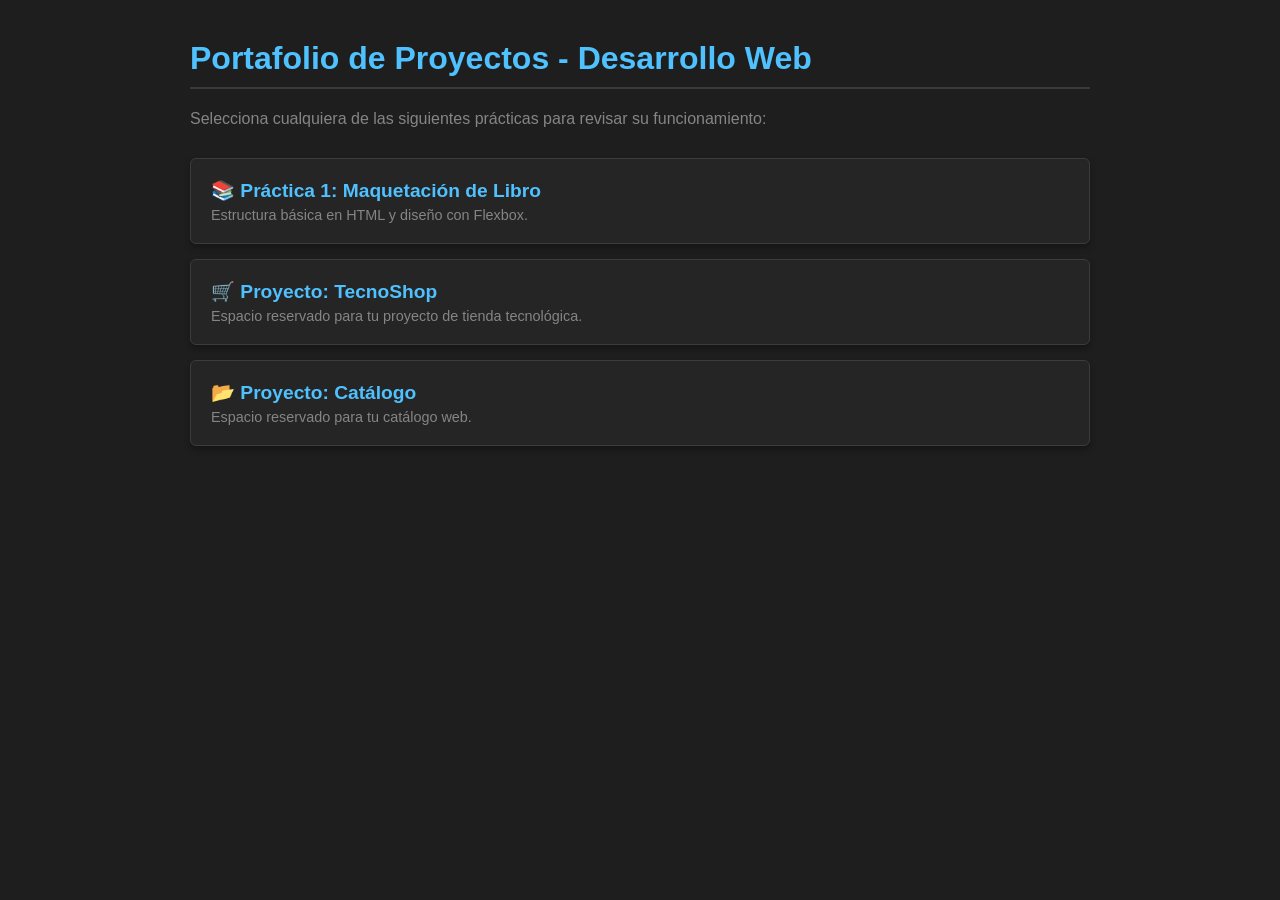
<file: index.html>
<!DOCTYPE html>
<html lang="es">
<head>
    <meta charset="UTF-8">
    <meta name="viewport" content="width=device-width, initial-scale=1.0">
    <title>Mis Prácticas y Proyectos Web</title>
    <style>
        body { font-family: 'Segoe UI', Tahoma, Geneva, Verdana, sans-serif; max-width: 900px; margin: 40px auto; padding: 0 20px; background-color: #1e1e1e; color: #d4d4d4; }
        h1 { color: #4fc1ff; border-bottom: 2px solid #3a3a3a; padding-bottom: 10px; }
        p { color: #858585; }
        .lista-proyectos { list-style: none; padding: 0; margin-top: 30px; }
        .lista-proyectos li { background: #252526; margin: 15px 0; padding: 20px; border-radius: 6px; border: 1px solid #3c3c3c; box-shadow: 0 4px 6px rgba(0,0,0,0.3); transition: transform 0.2s; }
        .lista-proyectos li:hover { transform: translateY(-2px); border-color: #4fc1ff; }
        .lista-proyectos a { text-decoration: none; color: #4fc1ff; font-weight: bold; font-size: 1.2rem; display: block; }
        .lista-proyectos span { font-size: 0.9rem; color: #858585; display: block; margin-top: 5px; }
    </style>
</head>
<body>

    <h1>Portafolio de Proyectos - Desarrollo Web</h1>
    <p>Selecciona cualquiera de las siguientes prácticas para revisar su funcionamiento:</p>

    <ul class="lista-proyectos">
        <li>
            <a href="Maquetacion-programacion-web/index.html">📚 Práctica 1: Maquetación de Libro</a>
            <span>Estructura básica en HTML y diseño con Flexbox.</span>
        </li>
        <li>
            <a href="tecnoshop/index.html">🛒 Proyecto: TecnoShop</a>
            <span>Espacio reservado para tu proyecto de tienda tecnológica.</span>
        </li>
        <li>
            <a href="Catalogo/index.html">📂 Proyecto: Catálogo</a>
            <span>Espacio reservado para tu catálogo web.</span>
        </li>
    </ul>

</body>
</html>
</file>
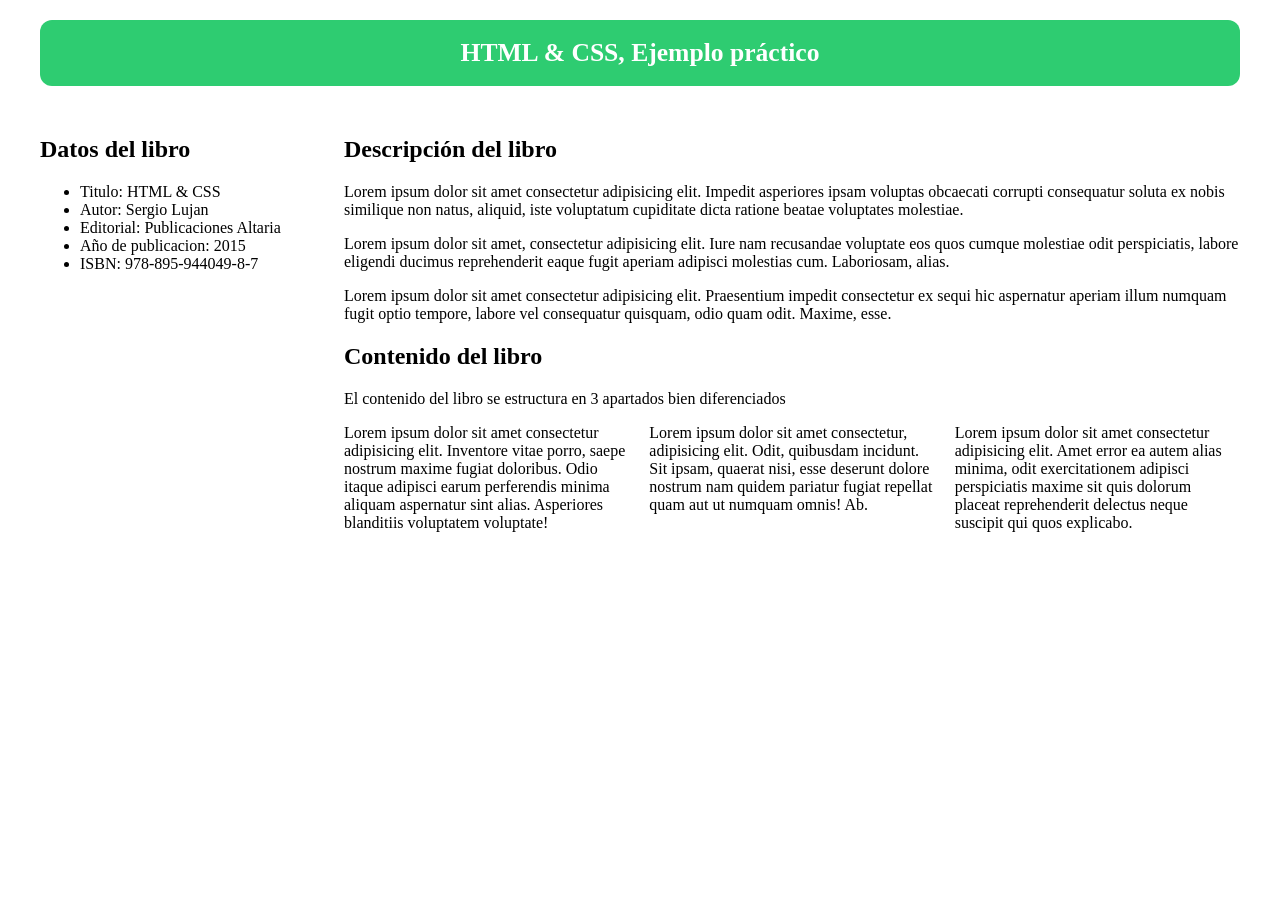
<file: Maquetacion-programacion-web/index.html>
<!DOCTYPE html>
<html lang="es">
<head>
    <meta charset="UTF-8">
    <meta name="viewport" content="width=device-width, initial-scale=1.0">
    <title>HTML & CSS, Ejemplo práctico</title>
    <link rel="stylesheet" href="css/styles.css">
</head>
<body>
    <header class="cabecera">
        <h1>HTML & CSS, Ejemplo práctico</h1>
    </header>

    <div class="contenedor">
        <aside class="datos">
            <h2>Datos del libro</h2>
            <ul>
                <li>Titulo: HTML & CSS</li>
                <li>Autor: Sergio Lujan</li>
                <li>Editorial: Publicaciones Altaria</li>
                <li>Año de publicacion: 2015</li>
                <li>ISBN: 978-895-944049-8-7</li>
            </ul>
        </aside>

        <main class="descripcion">
            <h2>Descripción del libro</h2>
            <p>Lorem ipsum dolor sit amet consectetur adipisicing elit. Impedit asperiores ipsam voluptas obcaecati corrupti consequatur soluta ex nobis similique non natus, aliquid, iste voluptatum cupiditate dicta ratione beatae voluptates molestiae.</p>
            <p>Lorem ipsum dolor sit amet, consectetur adipisicing elit. Iure nam recusandae voluptate eos quos cumque molestiae odit perspiciatis, labore eligendi ducimus reprehenderit eaque fugit aperiam adipisci molestias cum. Laboriosam, alias.</p>
            <p>Lorem ipsum dolor sit amet consectetur adipisicing elit. Praesentium impedit consectetur ex sequi hic aspernatur aperiam illum numquam fugit optio tempore, labore vel consequatur quisquam, odio quam odit. Maxime, esse.</p>

            <h2>Contenido del libro</h2>
            <p>El contenido del libro se estructura en 3 apartados bien diferenciados</p>

            <div class="apartados">
                <p>Lorem ipsum dolor sit amet consectetur adipisicing elit. Inventore vitae porro, saepe nostrum maxime fugiat doloribus. Odio itaque adipisci earum perferendis minima aliquam aspernatur sint alias. Asperiores blanditiis voluptatem voluptate!</p>
                <p>Lorem ipsum dolor sit amet consectetur, adipisicing elit. Odit, quibusdam incidunt. Sit ipsam, quaerat nisi, esse deserunt dolore nostrum nam quidem pariatur fugiat repellat quam aut ut numquam omnis! Ab.</p>
                <p>Lorem ipsum dolor sit amet consectetur adipisicing elit. Amet error ea autem alias minima, odit exercitationem adipisci perspiciatis maxime sit quis dolorum placeat reprehenderit delectus neque suscipit qui quos explicabo.</p>
            </div>
        </main>
    </div>
</body>
</html>
</file>
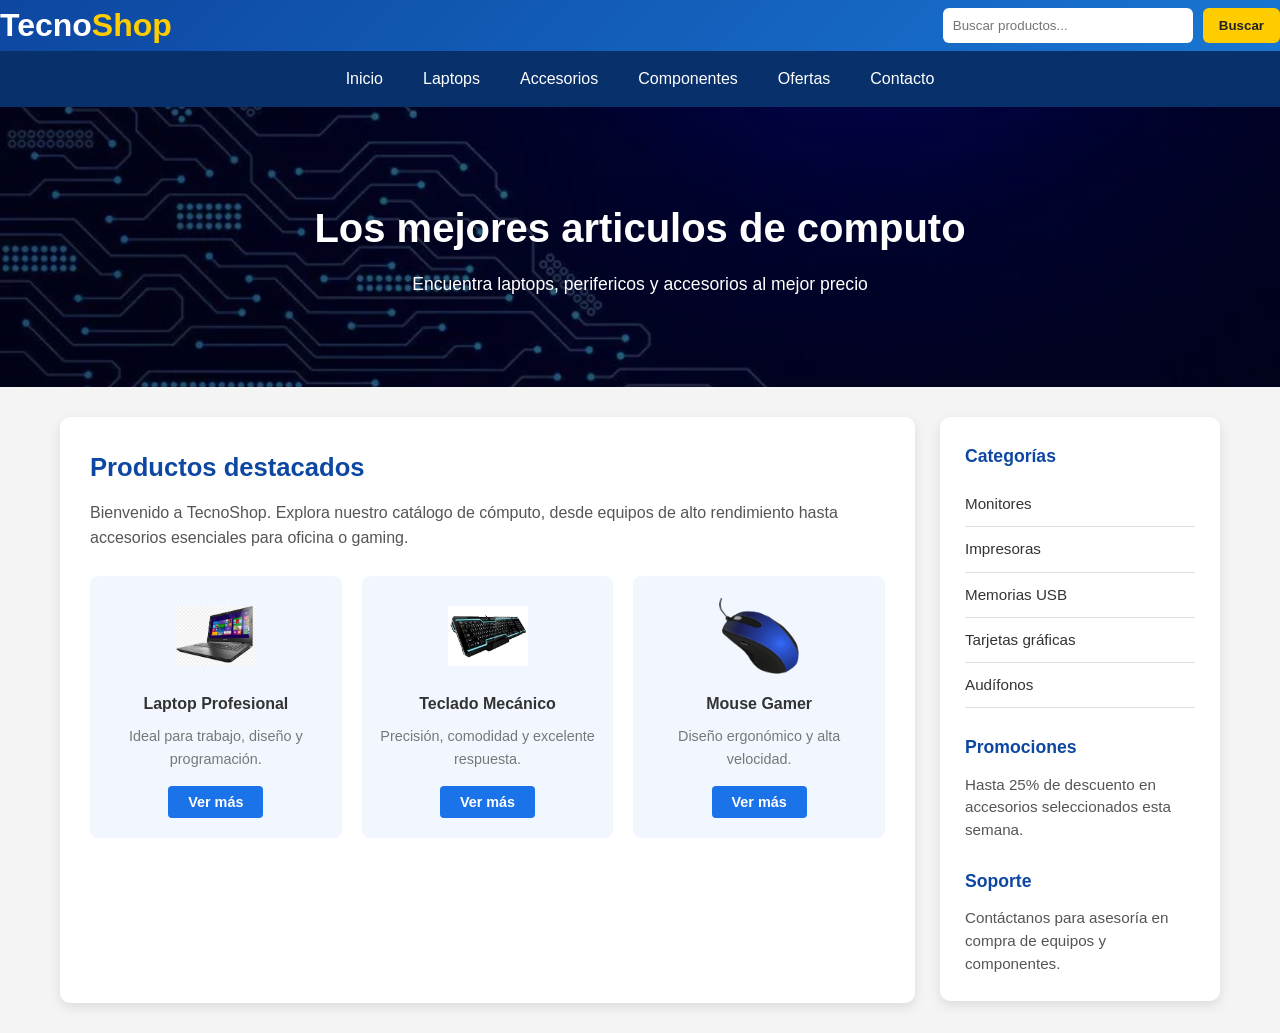
<file: tecnoshop/index.html>
<!DOCTYPE html>
<html lang="en">
<head>
    <meta charset="UTF-8">
    <meta name="viewport" content="width=device-width, initial-scale=1.0">
    <link rel="stylesheet" href="styles.css">
    <title>TecnoShop</title>
</head>
<body>
    
    <header>
        <div class="header-top">
            <div class="logo">Tecno<span>Shop</span></div>
            <div class="search-box">
                <input type="text" placeholder="Buscar productos...">
                <button>Buscar</button>
            </div>
        </div>
    </header>

    <nav>
        <ul class="menu">
            <li><a href="#">Inicio</a></li>
            <li><a href="#">Laptops</a></li>
            <li><a href="#">Accesorios</a></li>
            <li><a href="#">Componentes</a></li>
            <li><a href="#">Ofertas</a></li>
            <li><a href="#">Contacto</a></li>
        </ul>
    </nav>

    <section class="banner">
        <div class="banner-content">
            <h1>Los mejores articulos de computo</h1>
            <p>Encuentra laptops, perifericos y accesorios al mejor precio</p>
        </div>
    </section>

    <div class="layout">
        <div class="container">
            <main>
                <h2>Productos destacados</h2>
                <p>
                    Bienvenido a TecnoShop. Explora nuestro catálogo de cómputo,
                    desde equipos de alto rendimiento hasta accesorios esenciales para oficina
                    o gaming.
                </p>

                <div class="productos">
                    <div class="card">
                        <img src="img/laptop.png" alt="Laptop Profesional">
                        <h3>Laptop Profesional</h3>
                        <p>Ideal para trabajo, diseño y programación.</p>
                        <button>Ver más</button>
                    </div>

                    <div class="card">
                        <img src="img/teclado.png" alt="Teclado Mecánico">
                        <h3>Teclado Mecánico</h3>
                        <p>Precisión, comodidad y excelente respuesta.</p>
                        <button>Ver más</button>
                    </div>

                    <div class="card">
                        <img src="img/mouse.png" alt="Mouse Gamer">
                        <h3>Mouse Gamer</h3>
                        <p>Diseño ergonómico y alta velocidad.</p>
                        <button>Ver más</button>
                    </div>
                </div>
            </main>
        </div>

        <aside class="sidebar">
            <section class="sidebar-section">
                <h3>Categorías</h3>
                <ul class="categorias">
                    <li><a href="#">Monitores</a></li>
                    <li><a href="#">Impresoras</a></li>
                    <li><a href="#">Memorias USB</a></li>
                    <li><a href="#">Tarjetas gráficas</a></li>
                    <li><a href="#">Audífonos</a></li>
                </ul>
            </section>

            <section class="sidebar-section">
                <h3>Promociones</h3>
                <p>Hasta 25% de descuento en accesorios seleccionados esta semana.</p>
            </section>

            <section class="sidebar-section">
                <h3>Soporte</h3>
                <p>Contáctanos para asesoría en compra de equipos y componentes.</p>
            </section>
        </aside>
    </div>
</body>
</html>
</file>
<file: Maquetacion-programacion-web/css/styles.css>
body {
    width: 1200px;
    margin: 0 auto;
    font-family: serif;
}

.cabecera {
    background-color: #2ecc71;
    color: white;
    text-align: center;
    border-radius: 12px;
    padding: 18px 20px;
    margin: 20px 0 30px;
}

.cabecera h1 {
    margin: 0;
    font-size: 1.6rem;
    font-weight: bold;
}

h2 {
    font-weight: bold;
}

.contenedor {
    display: flex;
    gap: 40px;
}

.datos {
    width: 22%;
    flex-shrink: 0;
}

.descripcion {
    flex: 1;
}

.apartados {
    display: flex;
    gap: 20px;
}

.apartados p {
    flex: 1;
    margin: 0;
}
</file>
<file: tecnoshop/styles.css>
*{
    margin: 0;
    padding: 0;
    box-sizing: border-box;
}

body{
    font-family: Arial, sans-serif;
    background-color: #f4f4f4;
    color: #333;
    line-height: 1.6;
}

header{
    background: linear-gradient(135deg, #0d47a1, #1976d2);
    color: white;
}

.header-top{
    display: flex;
    justify-content: space-between;
    align-items: center;
    flex-wrap: wrap;
    gap: 15px;
}

.logo{
    font-size: 2rem;
    font-weight: bold;
}

.logo span{
    color: #ffcc00;
}

.search-box{
    display: flex;
    gap: 10px;
}

.search-box input{
    padding: 10px;
    width: 250px;
    border: none;
    border-radius: 6px;
    outline: none;
}

.search-box button{
    padding: 10px 16px;
    border: none;
    background-color: #ffcc00;
    color: #222;
    font-weight: bold;
    border-radius: 6px;
    cursor: pointer;
}

.search-box button:hover{
    background-color: #f4b400;
}

nav{
    background-color: #08306b;
}

.menu{
    display: flex;
    list-style: none;
    justify-content: center;
    flex-wrap: wrap;
}

.menu li a{
    display: block;
    color: white;
    text-decoration: none;
    padding: 15px 20px;
    transition: background 0.3s;
}

.menu li a:hover{
    background-color: #395e96;
}

.banner {
    background: url(img/fondo.jpg) center/cover no-repeat;
    height: 280px;
    display: flex;
    align-items: center;
    justify-content: center;
    text-align: center;
    position: relative;
}

.banner::before{
    content: "";
    position: absolute;
    inset: 0;
    background-color: rgba(0, 0, 0, 0.45);
}

.banner-content {
    position: relative;
    color: white;
    z-index: 1;
    padding: 20px;
}

.banner-content h1 {
    font-size: 2.5rem;
    margin-bottom: 10px;
}

.banner-content p {
    font-size: 1.1rem;
}

.layout {
    display: flex;
    gap: 25px;
    max-width: 1200px;
    margin: 30px auto;
    padding: 0 20px;
    align-items: flex-start;
}

.container {
    flex: 1;
    padding: 30px;
    padding-bottom: 165px;
    background-color: white;
    border-radius: 10px;
    box-shadow: 0 4px 12px rgba(0, 0, 0, 0.1);
}

main h2 {
    margin-bottom: 12px;
    color: #0d47a1;
    font-size: 1.6rem;
}

main > p {
    color: #555;
    margin-bottom: 25px;
}

.productos {
    display: flex;
    gap: 20px;
    flex-wrap: wrap;
}

.card {
    flex: 1;
    min-width: 200px;
    background-color: rgb(242, 247, 255);
    border-radius: 8px;
    padding: 20px 15px;
    text-align: center;
    display: flex;
    flex-direction: column;
    align-items: center;
}

.card img {
    width: 80px;
    height: 80px;
    object-fit: contain;
    margin-bottom: 15px;
}

.card h3 {
    font-size: 1rem;
    font-weight: bold;
    color: #333;
    margin-bottom: 8px;
}

.card p {
    color: #777;
    font-size: 0.9rem;
    margin-bottom: 15px;
    flex-grow: 1;
}

.card button {
    background-color: #1a73e8;
    color: white;
    border: none;
    padding: 8px 20px;
    border-radius: 4px;
    cursor: pointer;
    font-weight: bold;
    font-size: 0.9rem;
}

.card button:hover {
    background-color: #1557b0;
}

.sidebar {
    width: 280px;
    flex-shrink: 0;
    padding: 25px;
    background-color: white;
    border-radius: 10px;
    box-shadow: 0 4px 12px rgba(0, 0, 0, 0.1);
    display: flex;
    flex-direction: column;
    gap: 25px;
}

.sidebar-section h3 {
    color: #0d47a1;
    font-size: 1.1rem;
    margin-bottom: 12px;
}

.sidebar-section p {
    color: #555;
    font-size: 0.95rem;
    line-height: 1.5;
}

.categorias {
    list-style: none;
}

.categorias li {
    border-bottom: 1px solid #e0e0e0;
}

.categorias li a {
    display: block;
    padding: 10px 0;
    color: #333;
    text-decoration: none;
    font-size: 0.95rem;
}

.categorias li a:hover {
    color: #1a73e8;
}
</file>
